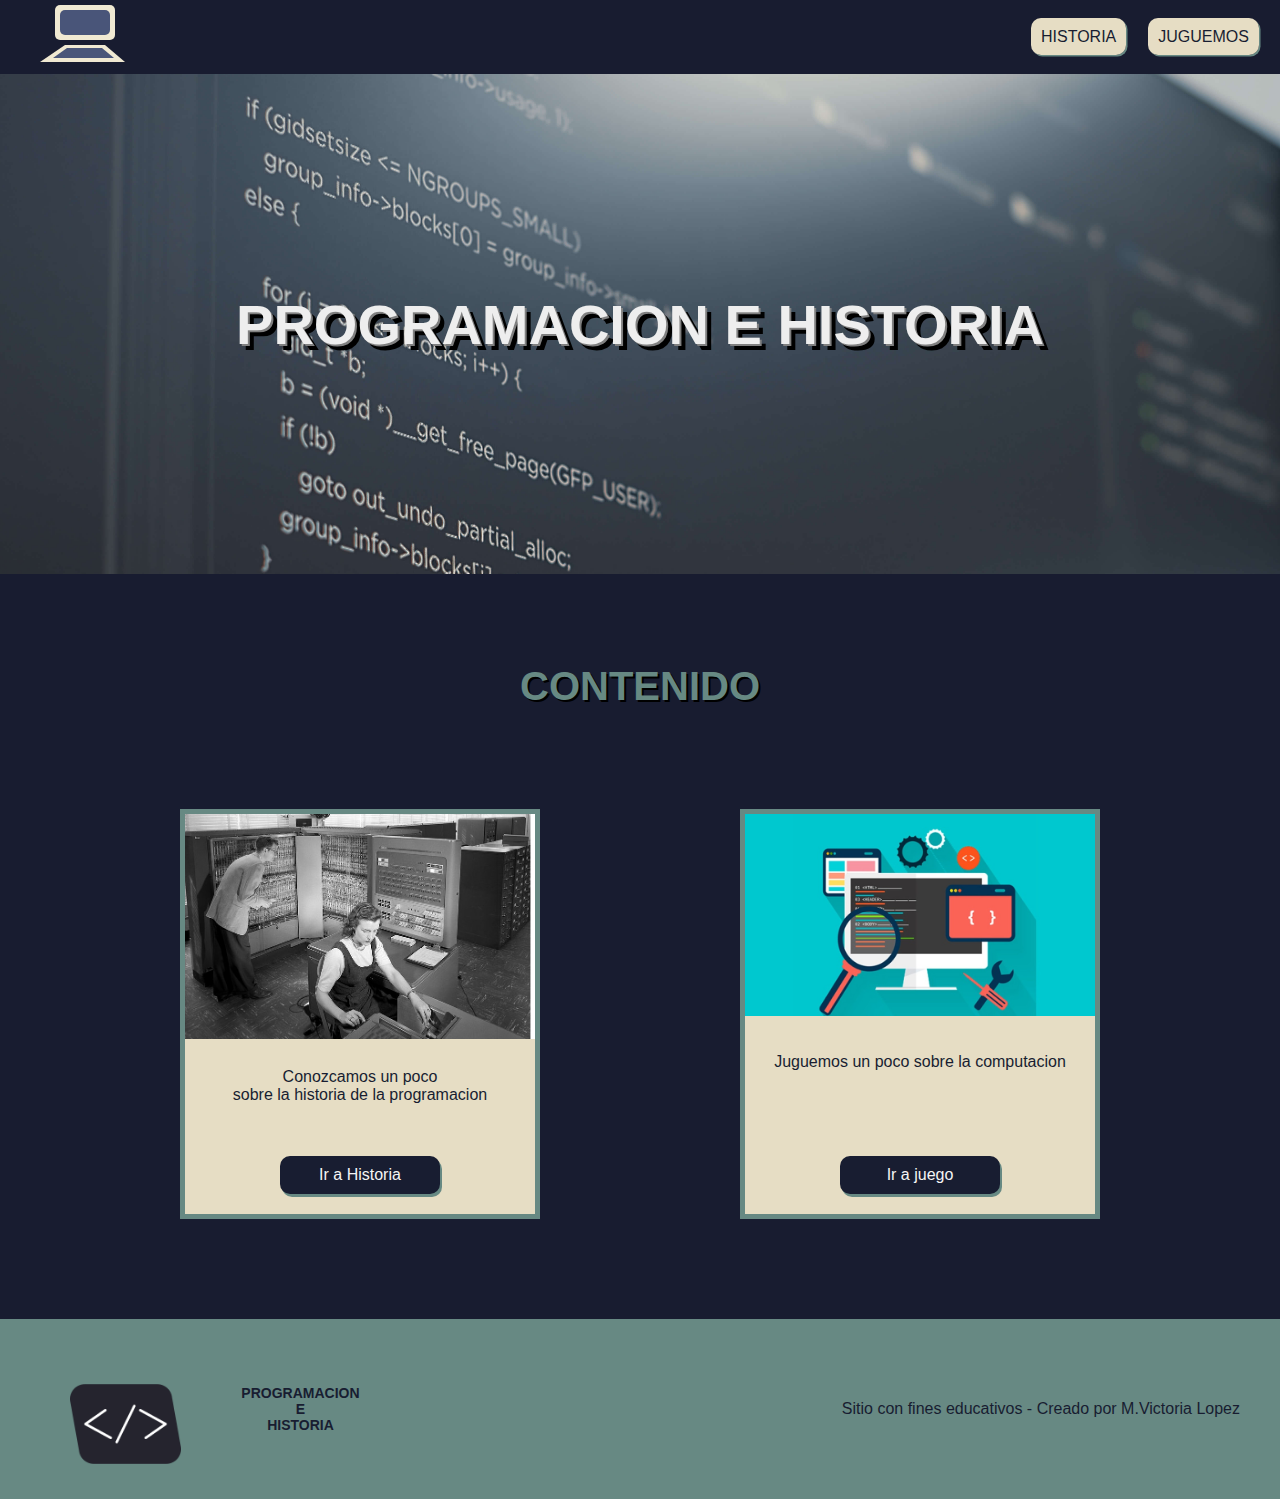
<file: index.html>
<!DOCTYPE html>
<html lang="esp">
<head>
    <meta charset="UTF-8">
    <meta name="viewport" content="width=device-width, initial-scale=1.0">
    <link rel="stylesheet" href="./style.css"> 
    <link rel="icon" href="./assets/imagenes/logo.png">
    <title>Proyecto-Final</title>
</head>
<body class="body">
    <nav>
        <!-- Enlace con logotipo SVG -->
        <a href="./index.html">
            <svg width="300" height="70">
                <!-- Rectángulo del logotipo -->
                <rect x="45" y="5" width="60" height="35" rx="5" id="mon1" fill="#F0E9D2"></rect>
                <rect x="50" y="10" width="50" height="25" rx="5" id="mon2" fill="#495579"></rect>
                <!-- Triángulo del logotipo -->
                <polygon points="55 45, 95 45, 115 62, 30 62" fill="#F0E9D2" id="tec1"></polygon>
                <polygon points="57 48, 92 48, 104 58, 43 58" fill="#495579" id="tec2"></polygon>
            </svg>
        </a>
    
        <!-- Lista de elementos de menú -->
        <ul class="menu">
            <!-- Elemento de menú "HISTORIA" -->
            <li class="item">
                <a class="link" href="./historia.html">HISTORIA</a>
            </li>
            <!-- Elemento de menú "JUGUEMOS" -->
            <li class="item">
                <a class="link" href="./juego.html">JUGUEMOS</a>
            </li>
        </ul>
    </nav>
    
    <header>
        <h1 class="titulo">PROGRAMACION E HISTORIA</h1> <!-- Título principal -->
    </header>

    <h2>CONTENIDO</h2> <!-- Título de sección -->

    <section class="main">
        <!-- Tarjeta de categoría -->
        <div class="tarjeta">
            <img class="imagen-tarjeta" src="./assets/imagenes/img1.jpg" alt="imagen=producto"> <!-- Imagen de la tarjeta -->
            <p class="fotito">Conozcamos un poco <br> sobre la historia de la programacion </p> <!-- Texto de descripción -->
            <a class="botoncito" href="./historia.html" >Ir a Historia</a> <!-- Enlace para ir a la página de historia -->
        </div>

        <!-- Tarjeta de categoría -->
        <div class="tarjeta">
            <img class="imagen-tarjeta" src="./assets/imagenes/img2.jpg" alt="imagen=producto"> <!-- Imagen de la tarjeta -->
            <p class="fotito">Juguemos un poco sobre la computacion</p> <!-- Texto de descripción -->
            <a class="botoncito" href="./juego.html" >Ir a juego</a> <!-- Enlace para ir a la página de juego -->
        </div>
    </section>

    <footer>
        <div class="footer-logo">
            <img class="logo" src="./assets/imagenes/logo.png" alt="logo "> <!-- Logo del sitio web -->
            <h3 class="titulo titulo2">PROGRAMACION <br> E <br> HISTORIA </h3> <!-- Título del footer -->
        </div>
        <div>Sitio con fines educativos - Creado por M.Victoria Lopez</div> <!-- Información adicional del footer -->
    </footer>

    <script src="./script.js"></script> 
</body>
</html>
</file>
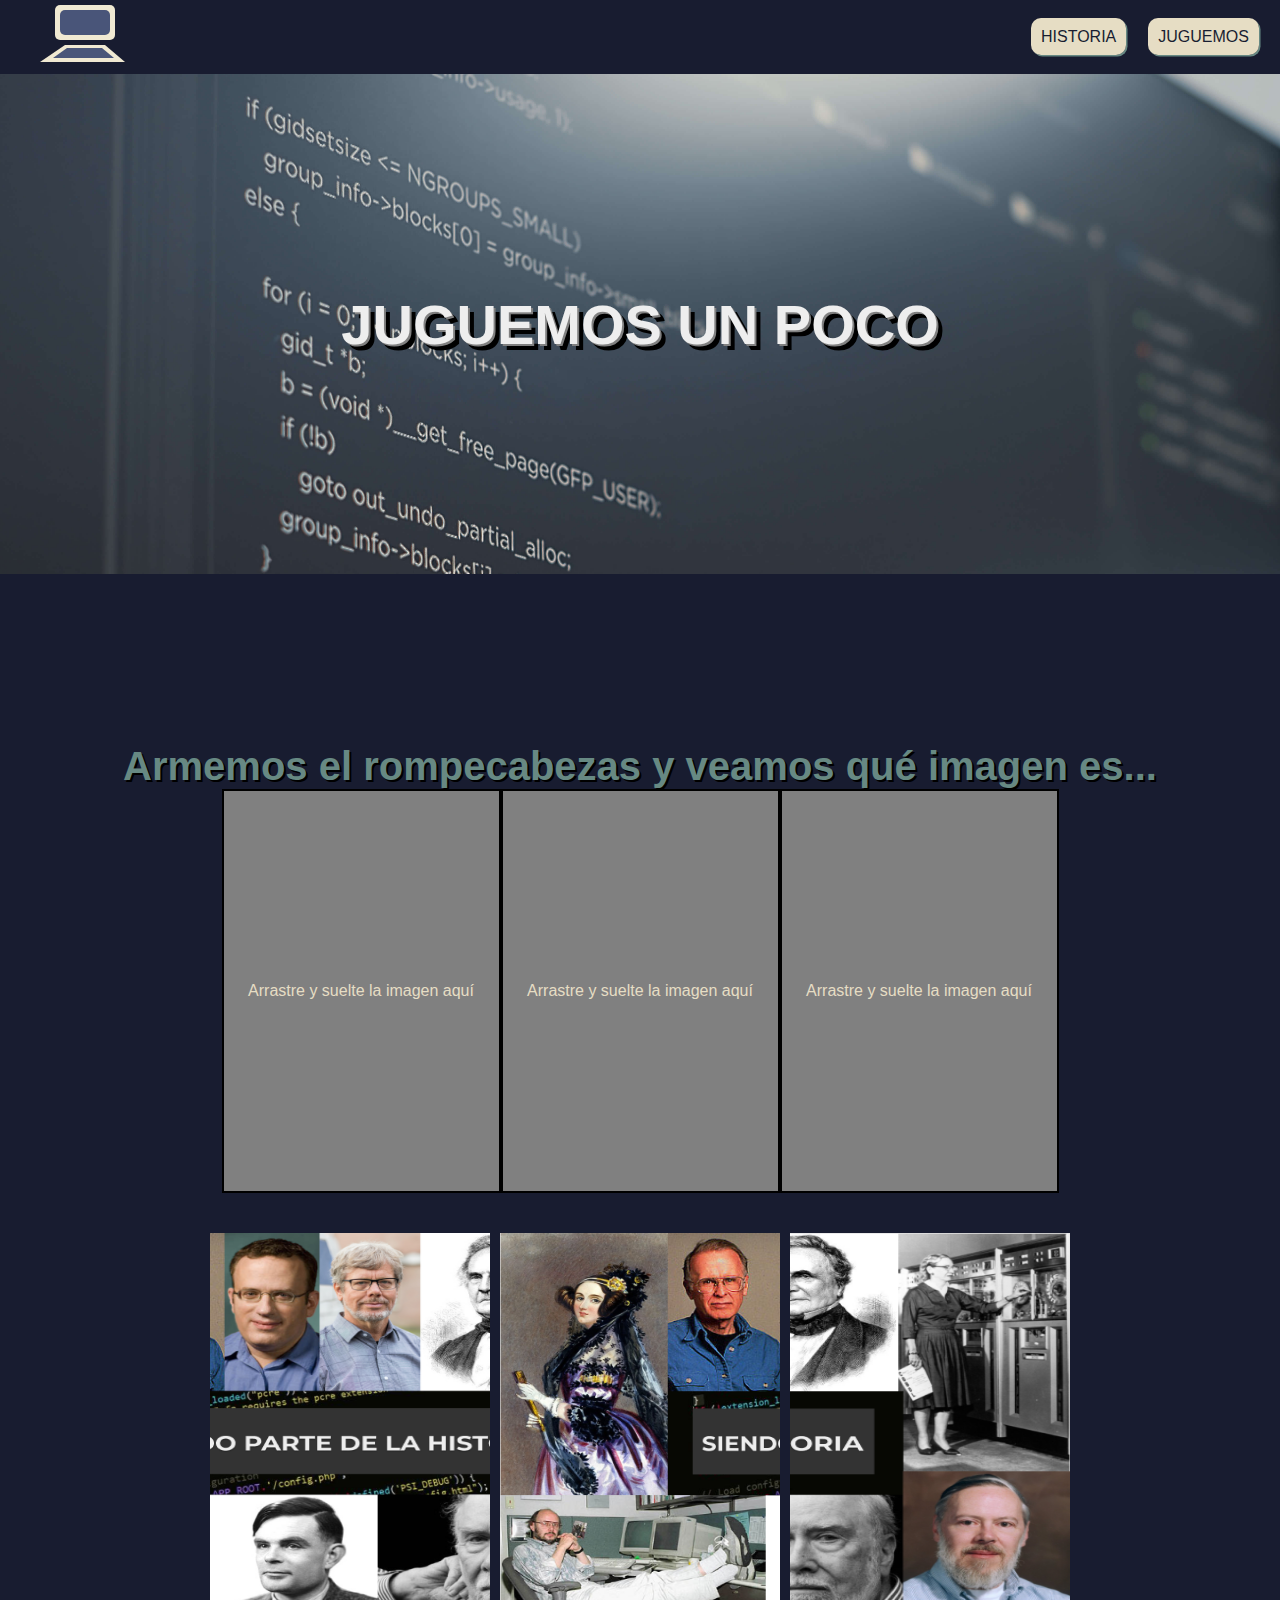
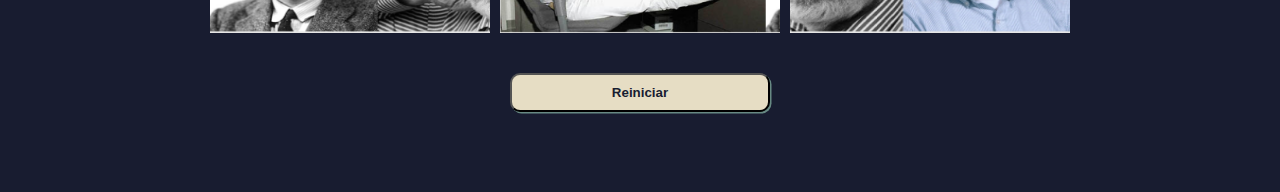
<file: juego.html>
<!DOCTYPE html>
<html lang="esp">
<head>
    <meta charset="UTF-8">
    <meta name="viewport" content="width=device-width, initial-scale=1.0">
    <link rel="stylesheet" href="./style.css">
    <link rel="icon" href="./assets/imagenes/logo.png" >
    <title>Proyecto-Final</title>
</head>
<body class="body">
    <!-- Barra de navegación -->
    <nav>
        <a href="./index.html">
            <!-- Logo -->
            <svg width="300" height="70">
                <rect x="45" y="5" width="60" height="35" rx="5" id="mon1" fill="#F0E9D2"></rect>
                <rect x="50" y="10" width="50" height="25" rx="5" id="mon2" fill="#495579"></rect>
                <polygon points="55 45 ,95 45,115 62,30 62" fill="#F0E9D2" id="tec1"></polygon>
                <polygon points="57 48 ,92 48,104 58,43 58" fill="#495579" id="tec2"></polygon>
            </svg>
        </a>
        <ul class="menu">
            <li class="item"><a class="link" href="./historia.html">HISTORIA</a></li>
            <li class="item"><a class="link" href="./juego.html">JUGUEMOS</a></li>
        </ul>
    </nav>

    <!-- Encabezado -->
    <header>
        <h1 class="titulo"> JUGUEMOS UN POCO</h1> 
    </header>

    <main>
        <h2>Armemos el rompecabezas y veamos qué imagen es...</h2>

        <!-- Sección del juego -->
        <section class="juego">
            <div class="cajas">
                <!-- Cajas de arrastre y suelta -->
                <div class="cajitas" id="suelto">
                    <p>Arrastre y suelte la imagen aquí</p>
                </div>
                <div class="cajitas" id="suelto1">
                    <p>Arrastre y suelte la imagen aquí</p>
                </div>
                <div class="cajitas" id="suelto2">
                    <p>Arrastre y suelte la imagen aquí</p>
                </div>
            </div>

            <!-- Contenedor de imágenes -->
            <div id="cajaimagenes">
                <img id="imagen" src="./assets/imagenes/rompe2.png" alt="imagen-rompecabezas" />
                <img id="imagen1" src="./assets/imagenes/Rompe1.png" alt="imagen-rompecabezas" />
                <img id="imagen2" src="./assets/imagenes/Rompe3.png" alt="imagen-rompecabezas" />
            </div>
        </section>

        <!-- Botón de reinicio -->
        <button onclick="reinicio()" class="botonesVideo reinicio">Reiniciar</button>

    </main>
    <script src="./juegojs.js"></script>
</body>
</html>
</file>
<file: style.css>
* {
    font-family: 'Montserrat', sans-serif;
    margin: auto 0px;
}

.body{
    background-color: rgb(24, 28, 48);
    color: #E6DDC4;
}

p {
    color: #E6DDC4;
}


/*INDEX*/

header {
    background: url(./assets/imagenes/codigo.jpg) 50% 0 fixed;
    background-size: cover;
    min-height: 500px;
    color: #eeeeee;
    font-size: 28px;
    display: flex;
    justify-content: space-around;
    align-items: center;
    padding: 0px 100px;

}

h1 {
    text-shadow: 2px 2px gray, 6px 6px black;
}

h2 {
    margin-top: 90px;
    text-shadow: 2px 2px black;
    font-size: 40px;
    text-align: center;
    color: #678983;
}

.titulo {
    text-align: center;
}

.main {
    margin: 100px 0px;
    width: 100%;
    display: flex;
    justify-content: space-evenly;
    gap: 20px;
}

.tarjeta {
    width: 350px;
    height: 400px;
    border: 5px solid #678983;
    background-color: #E6DDC4;
    display: flex;
    flex-direction: column;
    justify-content: space-between;
    align-items: center;
}

.fotito {
    width: 90%;
    text-align: center;
    height: 30px;
    color: #181D31;
}

.imagen-tarjeta {
    width: 100%;
    margin: 0px;
}

.botoncito {
    padding: 10px;
    border-radius: 10px;
    background-color: #181D31;
    font-family: Arial, Helvetica, sans-serif;
    box-shadow: 2px 3px #678983;
    text-align: center;
    text-decoration: none;
    width: 40%;
    margin-bottom: 20px;
    color: whitesmoke;
}

.botoncito:active {
    box-shadow: 0px 0px darkgray;
    transform: translate(3px, 2px);
}

/*LOGO*/

rect#mon1,
polygon#tec1 {
    animation: part_1 ease-in 5s;
    animation-iteration-count: 1;
}

rect#mon2,
polygon#tec2 {
    animation: part_2 ease-in 5s;
    animation-iteration-count: 1;
}

@keyframes part_1 {
    0% {
        transform: translate(0, -10px);
        opacity: 0;
    }

    20% {
        transform: translate(0, -10px);
        opacity: 0;
    }

    30% {
        transform: translate(0, 0);
        opacity: 1;
    }

    90% {
        transform: translate(0, 0);
        opacity: 1;
    }

    100% {
        transform: translate(0, 0);
        opacity: 1;
    }
}

@keyframes part_2 {
    0% {
        transform: translate(0, -10px);
        opacity: 0;
    }

    30% {
        transform: translate(0, -10px);
        opacity: 0;
    }

    40% {
        transform: translate(0, 0);
        opacity: 1;
    }

    90% {
        transform: translate(0, 0);
        opacity: 1;
    }

    100% {
        transform: translate(0, 0);
        opacity: 1;
    }
}


/*NAV*/

nav {
    display: flex;
    justify-content: space-between;
    align-items: center;
    margin: 0px 10px;
}

.tema {
    display: none;
}

.tema-block {
    display: block;
}

.menu {
    display: flex;
    width: 250px;
    justify-content: space-around;
}

main {
    padding: 80px 10px;
}

.item {
    list-style-type: none;

}

.link,
.botonesVideo {
    box-shadow: 1.5px 1.5px #678983;
    border-radius: 10px;
    padding: 10px;
    text-decoration: none;
    background-color: #E6DDC4;
    color: #181D31;
    font-weight: 300;

}


.item:active {
    transform: translate(3px, 2px);
}

.item:active>.link {
    box-shadow: 0px 0px;

}

.flexItem {
    display: block;
}


/*VIDEO*/

.contenedorVideo {
    display: flex;
    flex-direction: column;
    justify-content: center;
    align-items: center;
    padding: 100px 0px;
}

.barra {
    background-color: #1d1d1d;
    border-radius: 10px;
    padding: 2px 5px;
    display: flex;
    justify-content: space-between;
}

.botonera {
    display: flex;
    gap: 20px;
}

.container {
    padding: 10px;
    background-color: black;
    width: 70%;
}

#play,
#pause,
#restart {
    width: 80px;
    cursor: pointer;
}

.botonesVideo:active {
    box-shadow: 0px 0px darkgray;
    transform: translate(3px, 2px);
    cursor: pointer;
}

.reinicio{
    cursor: pointer;
    font-weight: bold;
}

#duracion {
    font-family: Arial, Helvetica, sans-serif;
    color: white;
    padding-right: 10px;
}

#barra-progreso {
    position: relative;
    height: 8px;
    background-color: #ddd;
    border-radius: 4px;
    cursor: pointer;
  }
  
  #progreso {
    position: absolute;
    top: 0;
    left: 0;
    height: 100%;
    background-color: #f00;
    border-radius: 4px;
    transition: width 0.3s ease;
  }
  

.titulovideo {
    margin-bottom: 100px;
    margin-top: 0px;
}







/*FOOTER*/

.logo {
    height: 80px;
}

footer {
    background-color: #678983;
    height: 100px;
    display: flex;
    justify-content: space-between;
    align-items: center;
    padding: 40px;
    color: #181D31;
}

.footer-logo {
    display: flex;
    justify-content: space-around;
    width: 350px;
    height: 50px;

}

.titulo2 {
    font-size: 14px;
}

.historia {
    display: flex;
    flex-direction: column;
    justify-content: center;
    align-items: center;
}

.card {
    display: flex;
    justify-content: space-around;
    align-items: center;
    padding: 80px 50px;
    gap: 20px;
    background-color: linear-gradient(10% #E6DDC4, #181D31 100%);

}

.texto-historia {
    width: 40%;
}



/*JUEGOS*/

.juego {
    display: flex;
    flex-direction: column;
    align-items: center;
}

.cajas {
    display: flex;
    flex-direction: row;
}

.cajitas {
    width: 275px;
    height: 400px;
    display: flex;
    border: 2px solid black;
    background-color: grey;
    text-align: center;
    justify-content: center;
    align-items: center;
}

.caja:hover {
    background-color: #1d1d1d;

}

.caja:hover>p {
    color: #E6DDC4;
}

#cajaimagenes {
    display: flex;
    flex-direction: row;
    gap: 10px;
    margin: 40px;
}

#imagen,
#imagen1,
#imagen2 {
    width: 280px;
    height: 400px;
}

.reinicio {
    display: flex;
    margin: auto;
    padding: 10px 100px;
}

/*PRODUCTOS*/

.card-prod {
    width: 200px;
    height: 500px;
}

.titulo-prod {
    font-size: 20px;
}

.img-prod {
    height: 221px;
}
</file>
